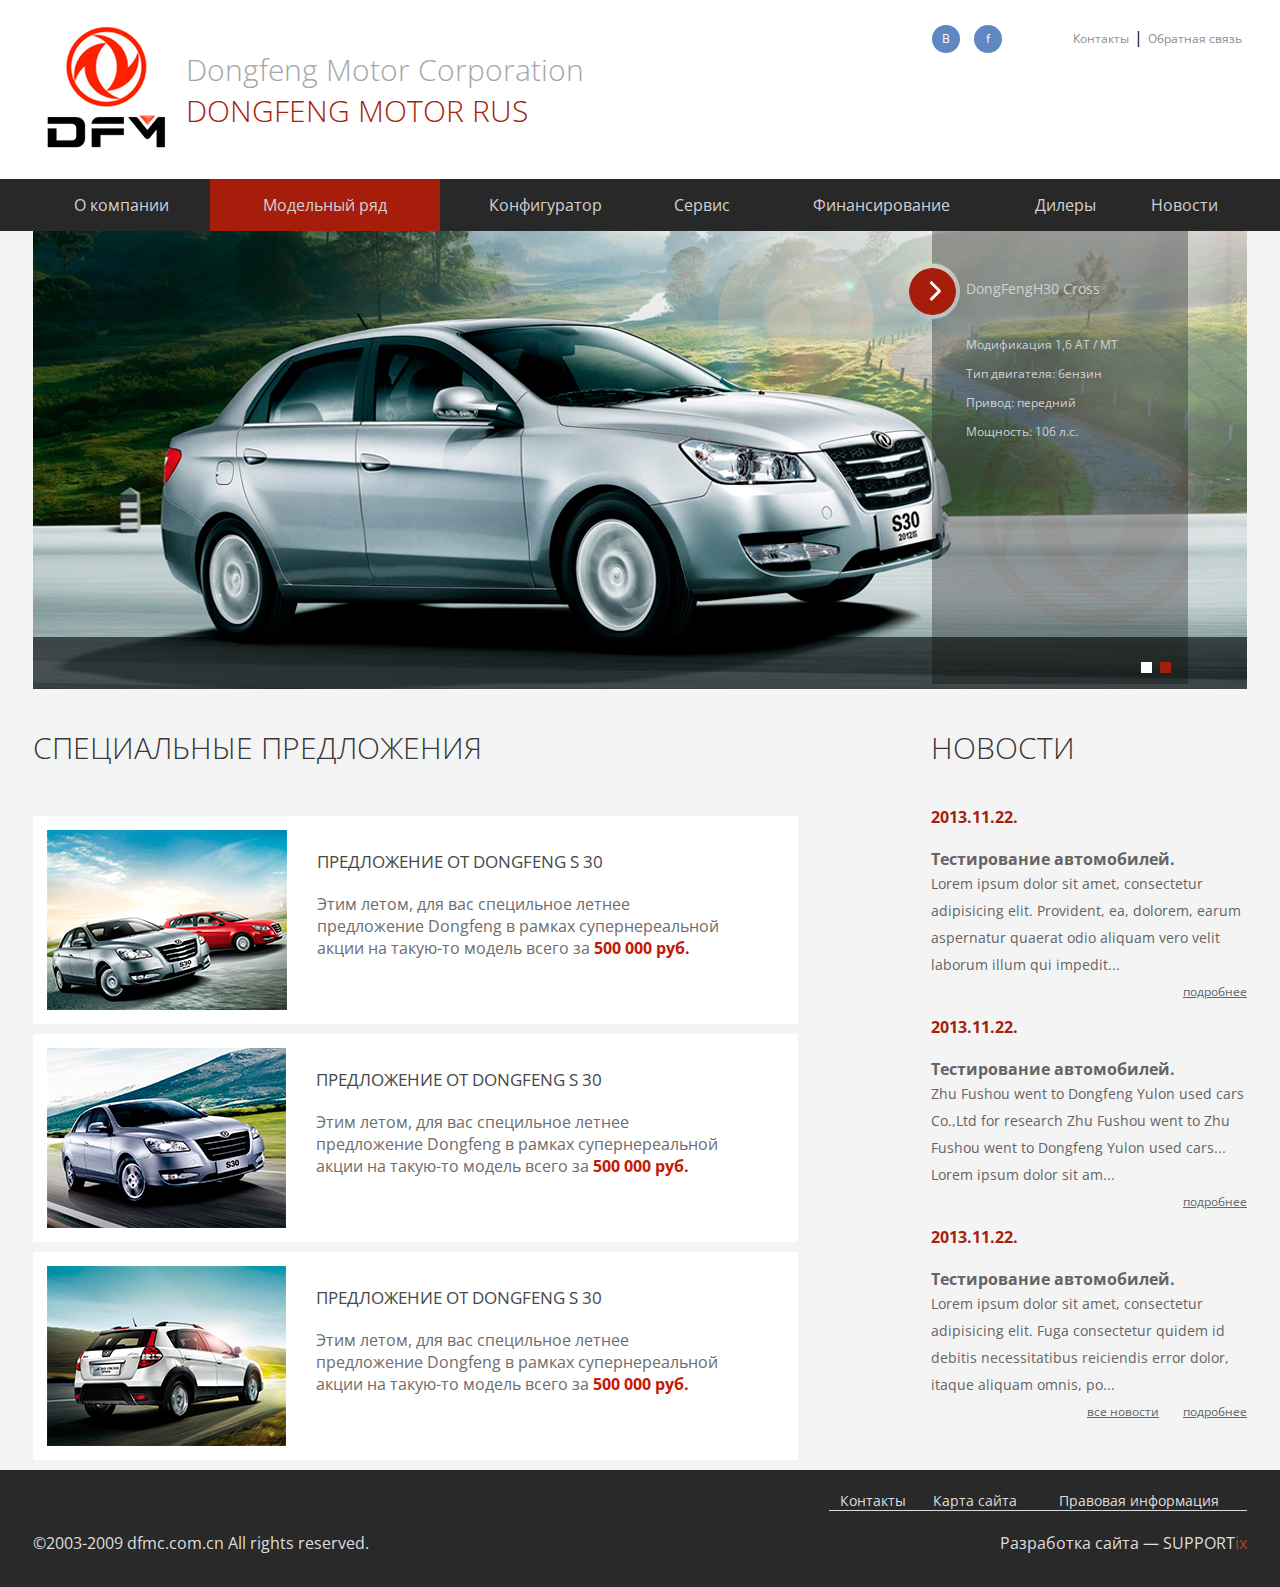
<file: index.html>
<!DOCTYPE html>
<html>
<head>
	<meta charset="UTF-8">
	<title>Document</title>
	<link rel="stylesheet" type="text/css" href="css/style.css">
	<meta name="description" Content="">
	<meta name="keywords" Content ="">
	<meta name="viewport" content="width=device-width, initial-scale=1">
	<script src="js/script.js"></script>
</head>
<body>
	<header id="header">
		<div>
			<img src="img/label.png" alt=""/>
			<h1>Dongfeng Motor Corporation <span>DONGFENG MOTOR RUS</span></h1>
			<div>
				<a href="#">B</a>
				<a href="#">f</a>
				<span>
					<a href="#">Контакты</a>|<a href="#">Обратная связь</a>
				</span>
			</div>
		</div>
		<nav>
			<ul>
				<li><a href="#">О компании</a></li>
				<li><a class='active' href="#">Модельный ряд</a></li>
				<li><a href="#">Конфигуратор</a></li>
				<li><a href="#">Сервис</a></li>
				<li><a href="#">Финансирование</a></li>
				<li><a href="#">Дилеры</a></li>
				<li><a href="#">Новости</a></li>
			</ul>
		</nav>
	</header>
	<aside id="slide">
		<img src="img/car.png" alt=""/ class="show">
		<img src="img/car2.jpg" alt="">
		<ul class="show">
			<li>DongFengH30 Cross</li>
			<li>
				<ul>
					<li>
						<p>Модификация 1,6 AT / MT</p>
					</li>
					<li>
						<p>Тип двигателя: бензин</p>
					</li>
					<li>
						<p>Привод: передний</p>
					</li>
					<li>
						<p>Мощность: 106 л.с.</p>
					</li>
				</ul>
			</li>
		</ul>
		<ul>
			<li>DongFengH350 Cross</li>
			<li>
				<ul>
					<li>
						<p>Модификация 1,6 AT / MT</p>
					</li>
					<li>
						<p>Тип двигателя: бензин</p>
					</li>
					<li>
						<p>Привод: пполный</p>
					</li>
					<li>
						<p>Мощность: 206 л.с.</p>
					</li>
				</ul>
			</li>
		</ul>
		<div>
			<button class='show'></button>
			<button></button>
		</div>
	</aside>

	<div id="content">
		<section class="spec_offer">
			<h2>СПЕЦИАЛЬНЫЕ ПРЕДЛОЖЕНИЯ</h2>
			<article class="spec_offer">
				<img src="img/cars1.png" alt=""/>
				<div>
					<a href="#">Предложение от dongfeng S 30</a>
					<p>Этим летом, для вас специльное летнее предложение Dongfeng в рамках супернереальной акции на такую-то модель всего за  <b>500 000 руб.</b>
					</p>
				</div>
			</article>
			<article class="spec_offer">
				<img src="img/cars2.png" alt=""/>
				<div>
					<a href="#">Предложение от dongfeng S 30</a>
					<p>Этим летом, для вас специльное летнее предложение Dongfeng в рамках супернереальной акции на такую-то модель всего за  <b>500 000 руб.</b>
					</p>
				</div>
			</article>
			<article class="spec_offer">
				<img src="img/cars3.png" alt=""/>
				<div>
					<a href="#">Предложение от dongfeng S 30</a>
					<p>Этим летом, для вас специльное летнее предложение Dongfeng в рамках супернереальной акции на такую-то модель всего за  <b>500 000 руб.</b>
					</p>
				</div>
			</article>
		</section>
		<section class="news" id="news">
			<h2>новости</h2>
			<div>
				<b class="date">2013.11.22.</b>
				<b>Тестирование автомобилей.</b>
				<p> Lorem ipsum dolor sit amet, consectetur adipisicing elit. Provident, ea, dolorem, earum aspernatur quaerat odio aliquam vero velit laborum illum qui impedit iste repudiandae minus eligendi vel repellendus. Hic, quibusdam. Zhu Fushou went to Dongfeng Yulon used cars Co.,Ltd for research Zhu Fushou went to  Zhu Fushou went to Dongfeng Yulon used cars...
				</p>
				<a href="#">подробнее</a>
			</div>
			<div>
				<b class="date">2013.11.22.</b>
				<b>Тестирование автомобилей.</b>
				<p> Zhu Fushou went to Dongfeng Yulon used cars Co.,Ltd for research Zhu Fushou went to  Zhu Fushou went to Dongfeng Yulon used cars... Lorem ipsum dolor sit amet, consectetur adipisicing elit. Libero officiis pariatur totam facere, blanditiis eum vitae sit, natus quod nostrum optio itaque distinctio amet, vero incidunt harum voluptate eaque hic?
				</p>
				<a href="#">подробнее</a>
			</div>
			<div>
				<b class="date">2013.11.22.</b>
				<b>Тестирование автомобилей.</b>
				<p> Lorem ipsum dolor sit amet, consectetur adipisicing elit. Fuga consectetur quidem id debitis necessitatibus reiciendis error dolor, itaque aliquam omnis, possimus, veritatis tempora unde. Excepturi dolore, sed laudantium perspiciatis recusandae! Zhu Fushou went to Dongfeng Yulon used cars Co.,Ltd for research Zhu Fushou went to  Zhu Fushou went to Dongfeng Yulon used cars...
				</p>
				<a href="#">подробнее</a><a href="#">все новости</a>
			</div>
		</section>
	</div>
	<footer>
		<div>
			<ul>
				<li><a href="#">Контакты</a></li>
				<li><a href="#">Карта сайта</a></li>
				<li><a href="#">Правовая информация</a></li>
			</ul>
			<div>
				<p>©2003-2009 dfmc.com.cn All rights reserved.</p>
				<p>Разработка сайта — SUPPORT<i>ix</i></p>
			</div>
		</div>
	</footer>

</body>
</html>
</file>
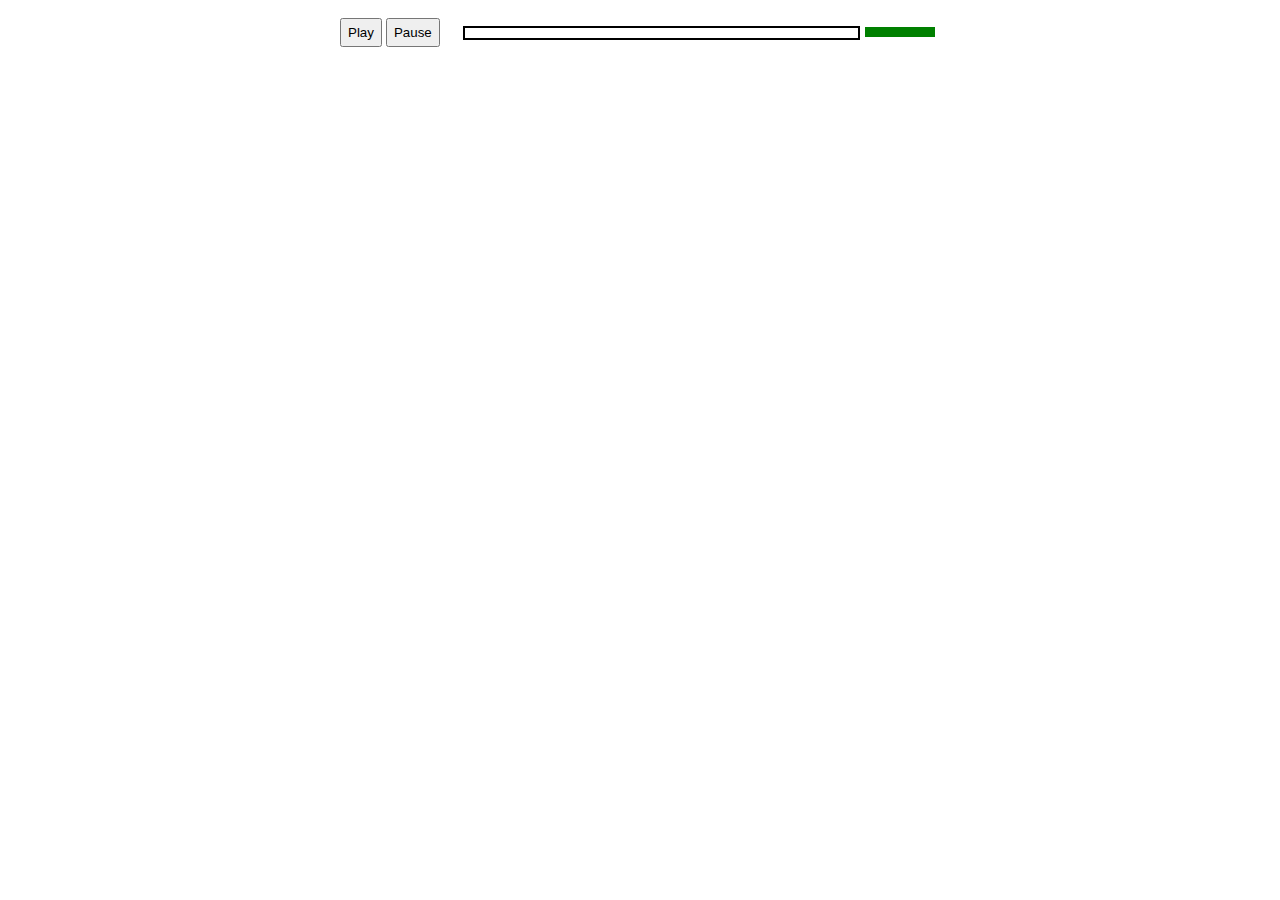
<file: audio.htm>
<!doctype html>
<html lang="en">
	<head>
	<meta charset="UTF-8">
	<title>Аудио плеер</title>
	<style type="text/css">
		#box{
			width: 600px;
			margin: 0 auto;
			padding: 10px 0;
			position: relative;
		}
		#controls {
			display: table;
			table-layout: fixed;
			width: 100%;
		}
		#controls > * {
			display: table-cell;
			vertical-align: middle;
			position: relative;
		}
		#controls > div:first-child{
			width: 123px;
		}
		button {
			line-height: 23px;
			text-transform: capitalize;
		}
		#cn {
			border: 2px solid black;
			height: 10px;
			position: relative;
		}
		#controls div div{height: 10px;}
		#controls div.prok {
			background: none repeat scroll 0 0 orange;
			left: 0;
			position: absolute;
			top: 11px;
			z-index: -1;
		}
		.volume {
			padding: 0 5px;
			width: 70px;
		}
		.volume div:first-child{
			margin-top: 9px;
			-moz-user-select: none;
			-webkit-user-select: none;
			-ms-user-select: none;
			-o-user-select: none;
			user-select: none;
		}
		.volume div:last-child{
			background: none repeat scroll 0 0 green;
			left: 0;
			position: relative;
			top: -10px;
			width: 100%;
			z-index: -1;
		}
	</style>
	<script type="text/javascript">
		var audio, button, prok, timeOut, volume, l_click;
		function onCl(){
		audio=document.getElementById("box").firstElementChild;
		button=document.getElementsByTagName("button");
		
		prok=document.getElementById("controls").children[1].lastElementChild;
		prok.previousElementSibling.addEventListener('click', prokShow);

		volume=document.getElementById("controls").children[2].lastElementChild;
		volume.previousElementSibling.addEventListener('mousedown', lDown);
		volume.previousElementSibling.addEventListener('mousemove', volumeScrl);
		volume.previousElementSibling.addEventListener('mouseup', lUp);

		document.body.addEventListener('mouseup', lUp);

		button[0].addEventListener('click', Plays)
		button[1].addEventListener('click', Pause)
		}
		function prokShow (ev) {
			var x=ev.layerX * 100/ ev.target.offsetWidth;
			audio.currentTime= audio.duration*x/100
			console.log(x)
		}
		function polos () {
			var wp=audio.currentTime*100/audio.duration;
			prok.style.width=wp+'%';
			if (wp<99.9) timeOut=window.setTimeout(polos, 500);
			else prok.removeAttribute('style');
		}
		function Plays () {
			audio.play();
			polos()
		}
		function Pause (ev) {
			audio.pause();
			clearTimeout(timeOut);
		}
		function lDown () {l_click=1}
		function lUp () {l_click=0}
		function volumeScrl (ev) {
			if (l_click) {
			var v=ev.layerX*100/ ev.target.offsetWidth, vw;
			vw=(v*ev.target.offsetWidth/100) -5;
			volume.style.width=vw +'px';
			v= v-5<4? 0: v;
			v= v-5>95? 100:v;
			audio.volume=1*v/100;
			};
		}
		window.onload= onCl
	</script>
	</head>
	<body>
	<div id="box">
		<audio src="http://cs536619v4.vk.me/u80506844/audios/4a38fa96b6c1.mp3"></audio>
		<div id="controls">
			<div>
				<button>play</button>
				<button>pause</button>
			</div>
			<div>
				<div id="cn"></div>
				<div class="prok"></div>
			</div>
			<div class="volume">
				<div></div>
				<div></div>
			</div>
		</div>

	</div>
	</body>
</html>
</file>
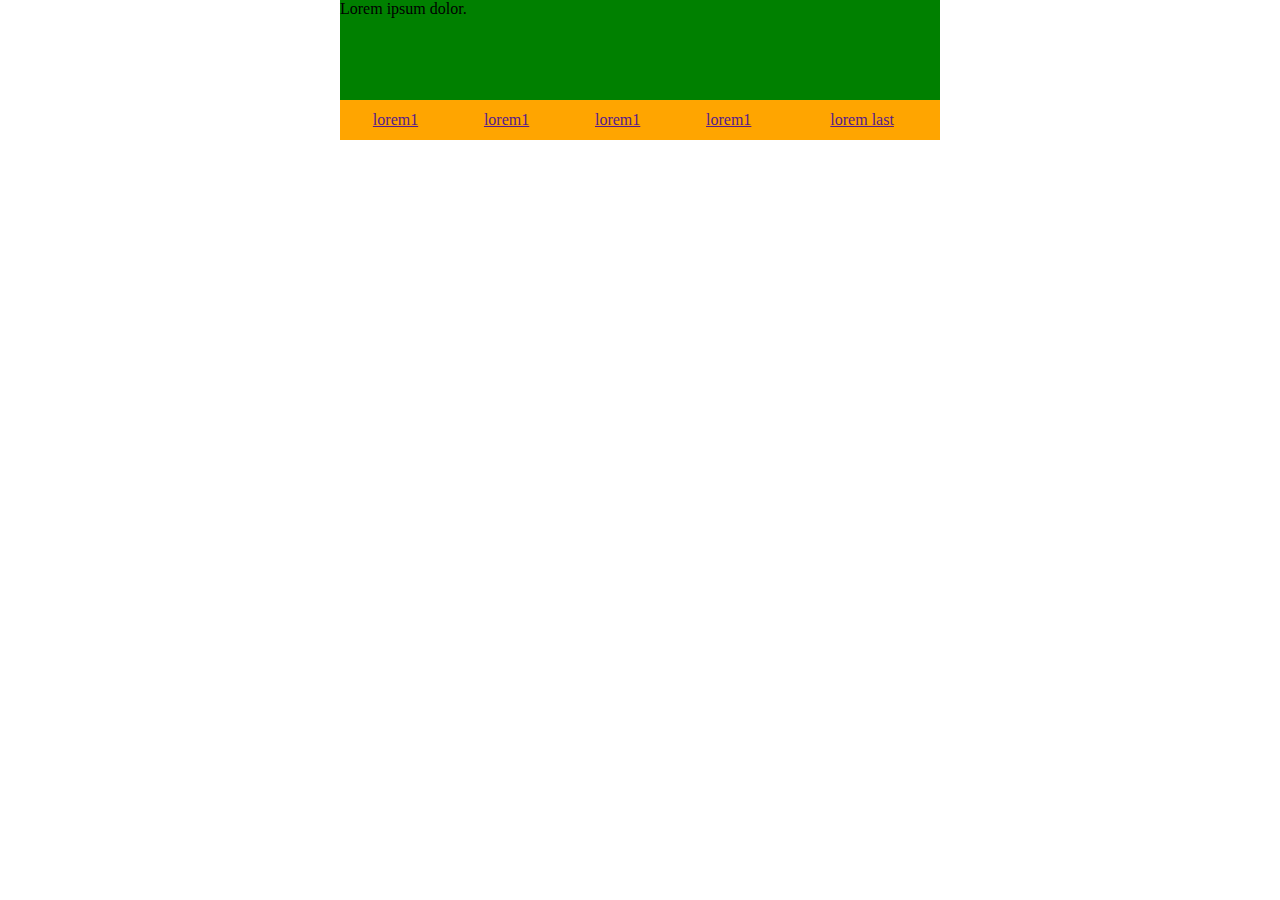
<file: menu.htm>
<!DOCTYPE html>
<html>
<head>
	<meta charset="UTF-8">
	<title>Меню</title>
	<style type="text/css">
		html * {
		    margin: 0;
		    padding: 0;
		}
		.contaner{
			width: 600px;
			margin:auto;
		}
		.contaner div{
			height: 100px;
			background: green;
		}
		.contaner ul{
		    background: orange;
			list-style: none;
			padding: 0;
		}
		.contaner > ul{
			display: table;
			height: 40px;
			width: 100%;
		}
		.contaner > ul > li{
			display: table-cell;
		}
		.contaner li{
			position: relative;
		}
		li a {
		    display: block;
		    line-height: 40px;
		    text-align: center;
		}
		.contaner ul li:hover, li:hover> a {
		    background: none repeat scroll 0 0 red;
		}
		li> ul {
			border: 2px solid;
			position: absolute;
			display: none;
			left:0;
		}
		li:hover > ul{
			display: block;
		}
		li ul li {
			padding: 0 4px;
			display: block;
			white-space: nowrap;
		}li > ul > li ul {
		    left: 100%;
		    top: 0;
		}
	</style>
	<script type="text/javascript">
		var li, ul;
		function offsetPosition(element) { //нахождение левого края элемента
		    var offsetLeft = 0, offsetTop = 0;
		    do {
		        offsetLeft += element.offsetLeft;
		        offsetTop  += element.offsetTop;
		    } while (element = element.offsetParent);
		    return offsetLeft;//[offsetLeft , offsetTop];
		}
		//учебник по координатам http://learn.javascript.ru/coordinates#%D0%BF%D0%BE%D0%BB%D1%83%D1%87%D0%B5%D0%BD%D0%B8%D0%B5-%D0%BA%D0%BE%D0%BE%D1%80%D0%B4%D0%B8%D0%BD%D0%B0%D1%82-%D1%8D%D0%BB%D0%B5%D0%BC%D0%B5%D0%BD%D1%82%D0%B0
		function ulPosiition(ev){ //позиция расскрывающегося списка
			var obj= ev.target;
			var contaner=document.getElementById('contaner').offsetLeft;
			var posLi=Math.floor(offsetPosition(obj)) - contaner, liUl=obj.parentNode.lastElementChild;
			if (obj.tagName=='A') {// если это ссылка
				liUl.removeAttribute('style')
				if (liUl.offsetWidth+posLi>ul.offsetWidth && obj.nextElementSibling.tagName=='UL'){
					console.log(this)
					var left=ul.offsetWidth-(liUl.offsetWidth+posLi)
					liUl.style['left']=left+'px'
				}
			};
		}
		/* или это. не забудь отнять левый отступ от окна и скроллинг
		function getCoords(elem) { 
		    var box = elem.getBoundingClientRect(); 
		    var body = document.body;
		    var docEl = document.documentElement; 
		    var scrollTop = window.pageYOffset || docEl.scrollTop || body.scrollTop; 
		    var scrollLeft = window.pageXOffset || docEl.scrollLeft || body.scrollLeft;
		    var clientTop = docEl.clientTop || body.clientTop || 0;
		    var clientLeft = docEl.clientLeft || body.clientLeft || 0; 
		    var top  = box.top +  scrollTop - clientTop; 
		    var left = box.left + scrollLeft - clientLeft; 
		  return { top: Math.round(top), left: Math.round(left), right:box.right }; 
		} 
		*/
		window.onload=function () {
			ul=document.getElementById('ul')
			a= ul.getElementsByTagName('a');
			for (var i = 0; i < a.length; i++) {
				a[i].addEventListener('mouseover', ulPosiition);
			};
		}
	</script>
</head>
<body>
	<div class="contaner" id="contaner">
		<div>
			Lorem ipsum dolor.
		</div>
		<ul id='ul'>
			<li><a href="">lorem1</a>
				<ul>
					<li>Lorem ipsum dolor.</li>
					<li>Lorem ipsum dolor.</li>
					<li>Lorem ipsum dolor.</li>
				</ul>
			</li>
			<li><a href="">lorem1</a>
				<ul>
					<li>Lorem ipsum dolor.</li>
					<li>Lorem ipsum dolor.</li>
					<li>Lorem ipsum dolor.</li>
				</ul>
			</li>
			<li><a href="">lorem1</a>
				<ul>
					<li>Lorem ipsum dolor.</li>
					<li>
						<a href="http://learn.javascript.ru/coordinates#%D0%BF%D0%BE%D0%BB%D1%83%D1%87%D0%B5%D0%BD%D0%B8%D0%B5-%D0%BA%D0%BE%D0%BE%D1%80%D0%B4%D0%B8%D0%BD%D0%B0%D1%82-%D1%8D%D0%BB%D0%B5%D0%BC%D0%B5%D0%BD%D1%82%D0%B0">Координаты.</a>
					</li>
					<li>Lorem ipsum dolor.</li>
				</ul>
			</li>
			<li><a href="">lorem1</a>
				<ul>
					<li>Lorem ipsum dolor.</li>
					<li>Lorem ipsum dolor.</li>
					<li>Lorem ipsum dolor. Lorem ipsum dolor sit amet</li>
				</ul>
			</li>
			<li><a href="">lorem last</a>
				<ul>
					<li>Lorem ipsum dolor.</li>
					<li>Lorem ipsum dolor sit amet,</li>
					<li>Lorem ipsum dolor.</li>
				</ul>
			</li>
		</ul>
	</div>
</body>
</html>
</file>
<file: css/style.css>
@import url(http://fonts.googleapis.com/css?family=Open+Sans:400,300,700,600&subset=latin,cyrillic-ext);
*{
	margin: 0;
	padding: 0;
	font-family: 'Open Sans', sans-serif;
}
body{background: #F4F4F4}
#header > div, #header nav ul, #slide, #content, footer > div {
	margin: 0 auto;
	width: 1214px;    
}

#header{
	background: #FFFFFF;
	width: 100%;
	position: relative;
	min-width: 1214px;
}
#header > div {
	display: table;
	table-layout: auto;
	padding: 25px 0
}
#header > div > * {
	display: table-cell;
	vertical-align: top;
}
#header > div h1 {
	font-size: 30px;
	text-align: left;
	font-weight: lighter;
	vertical-align: middle;
	text-transform: capitalize;
	color: #a6a6a6;
	width: 61%;
}
#header h1 span {
	display: block;
	color: #a71e0c;
}
#header div div{
	min-width: 270px;
	width: 320px
}
#header div a{
	font-size: 12px;
	text-decoration: none;
	line-height: 28px;
	color: #8E8E8E;
	margin: 0 5px
}
#header div > a {
	background: none repeat scroll 0 0 #5f87c1;
	border-radius: 50%;
	color: white;
	display: inline-block;
	text-align: center;
	width: 28px;
}
#header div > span {
	float: right;
}


/*------------------------*/

#header > nav {
	background: #282828;
	height: 52px;
	width: 100%;
	position: absolute;
	top: 100%;
	z-index: 10;
}
#header nav ul {
	display: table;
}
#header nav ul li {
	display: table-cell;
}
#header nav li a {
	color: #d2d2d2;
	display: block;
	font-size: 16px;
	line-height: 52px;
	text-align: center;
	text-decoration: none;
}
#header nav li a:hover, #header nav a.active {
	background: #A61D0B;
}

/*----------slide---------------*/

#slide {
    height: 510px;
    overflow: hidden;
    position: relative;
    /* width: 1214px; */
}
#slide img {
    height: 510px;
    position: absolute;
    width: 100%;
	opacity: 0;
	transition:1s;
}
#slide img.show{
	opacity: 1;
}
#slide> ul {
	list-style: outside none none;
	background: url("../img/backgr-ol.png") repeat scroll 0 0 rgba(0, 0, 0, 0);
	display: block;
	height: 99%;
	position: absolute;
	right: 59px;
	top: 0;
	width: 256px;
	opacity: 0;
	transition: 1s;
}
#slide> ul.show{
	opacity: 1;
	z-index: 2;
}
#slide > ul > li:first-child{
	margin-top: 100px;
	font-size: 14px;
}
#slide> ul > li{
	color: #d2d2d2;
	margin-left: 34px;
}

#slide > ul > li:first-child:before {
	background: url("../img/butt_row.png");
	border-radius: 50%;
	content: "";
	display: block;
	font-size: 30px;
	height: 47px;
	left: -23px;
	position: absolute;
	top: 89px;
	width: 47px;
}

#slide li ul {
	list-style: outside none none;
	margin-top: 32px;
}
#slide li p {
	font-size: 12px;
	padding: 6px 0;
}
#slide div{
	height: 52px;
	width: 100%;
	background: rgba(0,0,0,0.6);
	position: absolute;
	bottom: 0;
	z-index: 3;
}
#slide button:first-child {
	margin-right: 76px;
}
#slide button {
	background: #fff;
	border: none;
	cursor: pointer;
	float: right;
	height: 11px;
	margin-right: 8px;
	margin-top: 25px;
	width: 11px;
}
#slide button.show{
	background: #A71D0B;
}

/*--------------------*/

#content section h2 {
	color: #383838;
	font-size: 30px;
	font-weight: lighter;
	padding: 38px 0;
	text-transform: uppercase;
}

#content section.spec_offer {
	float: left;
	width: 63%;
}
#content article.spec_offer {
	background: #fff;
	display: table;
	margin: 10px 0;
	padding: 14px;
}
#content .spec_offer > div {
	padding-left: 30px;
	padding-right: 57px;
}
#content article.spec_offer > * {
	display: table-cell;
	vertical-align: top;
}
#content article.spec_offer div a {
	color: #484848;
	display: inline-block;
	font-size: 17px;
	padding: 20px 0;
	text-decoration: none;
	text-transform: uppercase;
}
#content article.spec_offer div > p {
	color: #6c6c6c;
	font-size: 16px;
}
#content article.spec_offer div > p b {
	color: #C31804;
}
/*------news--------*/
#news {
	float: right;
	width: 26%;
}
#news div{
	height: 210px
}
#news div p {
	color: #656363;
	font-size: 14px;
	line-height: 27px;
}
#news div b {
	color: #656363;
	display: block;
	font-size: 16px;
}
#news div b.date {
    clear: both;
	color: #a71e0c;
	display: block;
	margin-bottom: 20px;
}
#news div a {
	color: #656363;
	float: right;
	margin-left: 24px;
	font-size: 12px;
	line-height: 28px;
}
/*--------footer--------------*/
footer {
    background: #292929;
    clear: both;
    min-width: 1214px;
    display: block;
    height: 117px;
}
footer *{
	color: #dedede
}
footer div div {
    clear: both;
}
footer ul {
    border-bottom: 1px solid #dedede;
    display: table;
    float: right;
    font-size: 14px;
    list-style: outside none none;
    margin: 21px 0;
    width: 418px;
}
footer li {
    display: table-cell;
}
footer li a {
    display: block;
    text-align: center;
    text-decoration: none;
}
footer div p:first-child {
    float: left;
}
footer div p:last-child {
    float: right;
}
footer p i {
    color: #a94135;
    font-style: normal;
}
</file>
